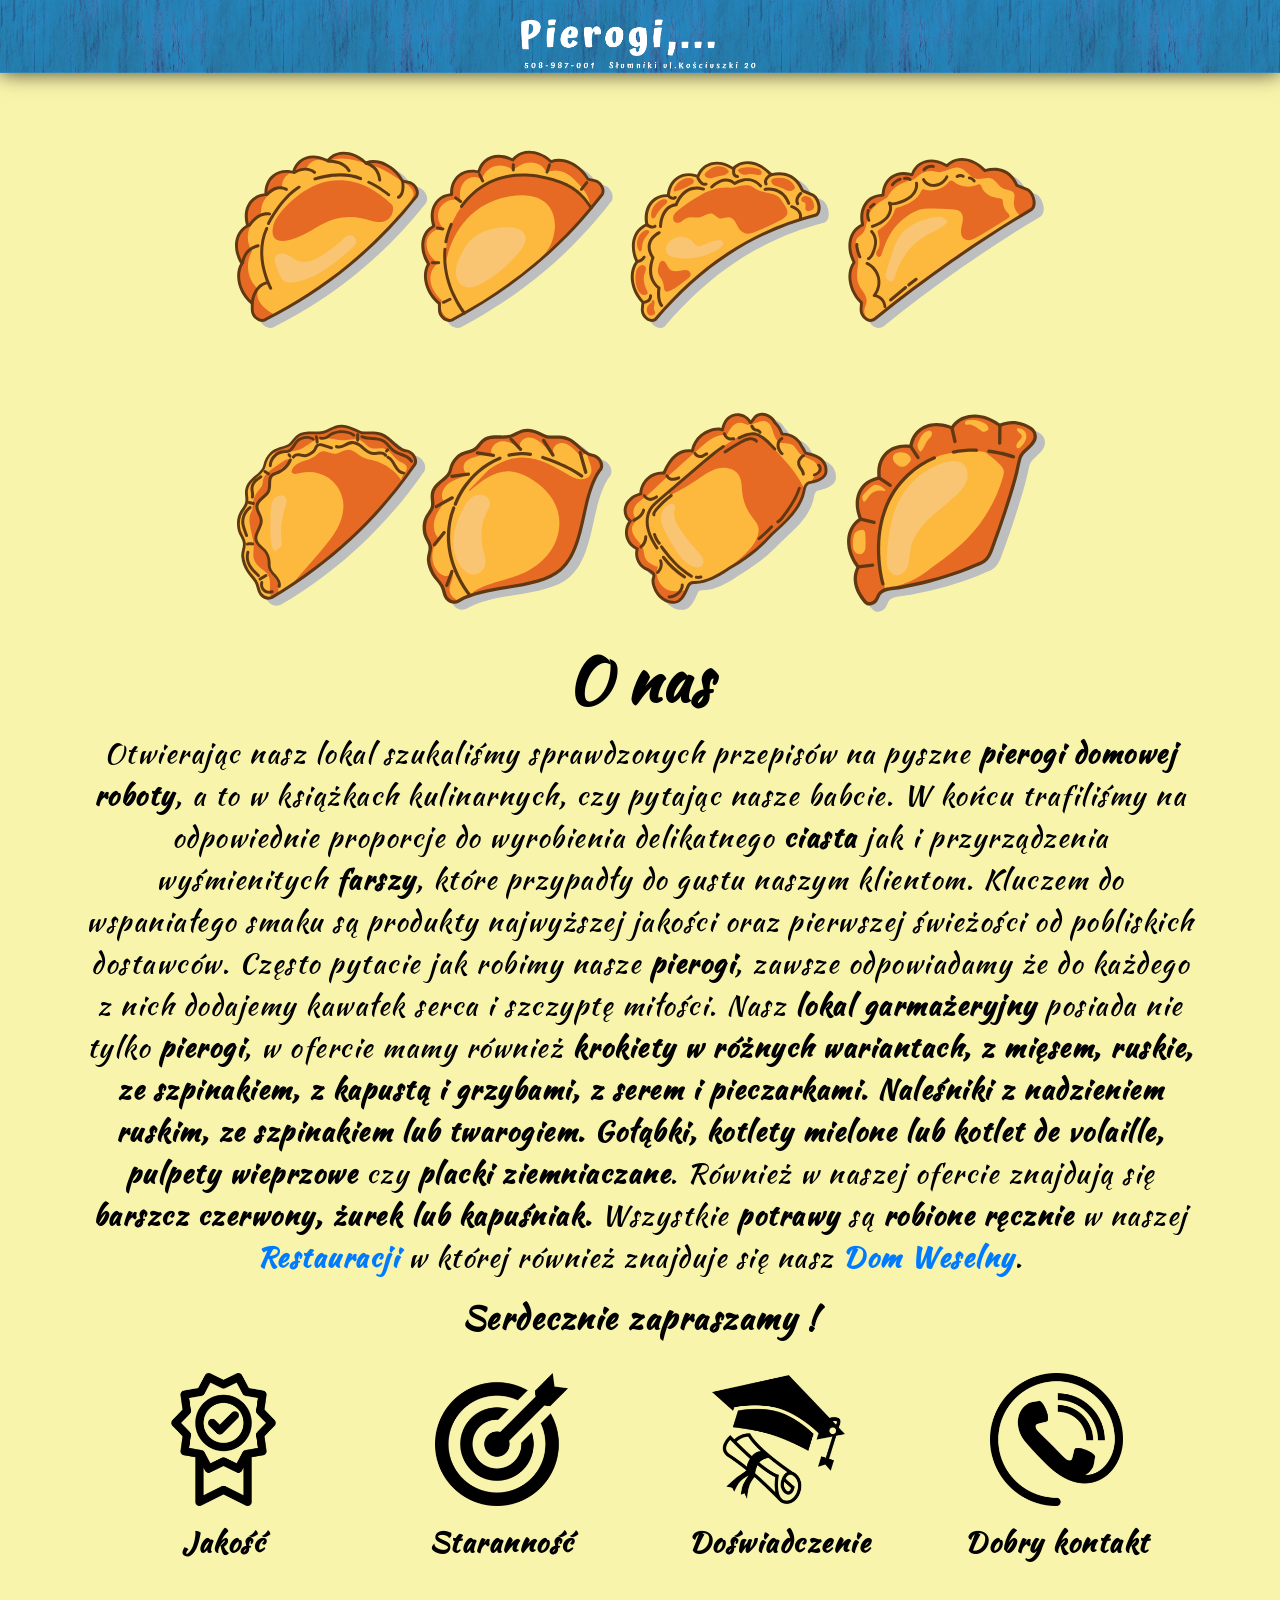
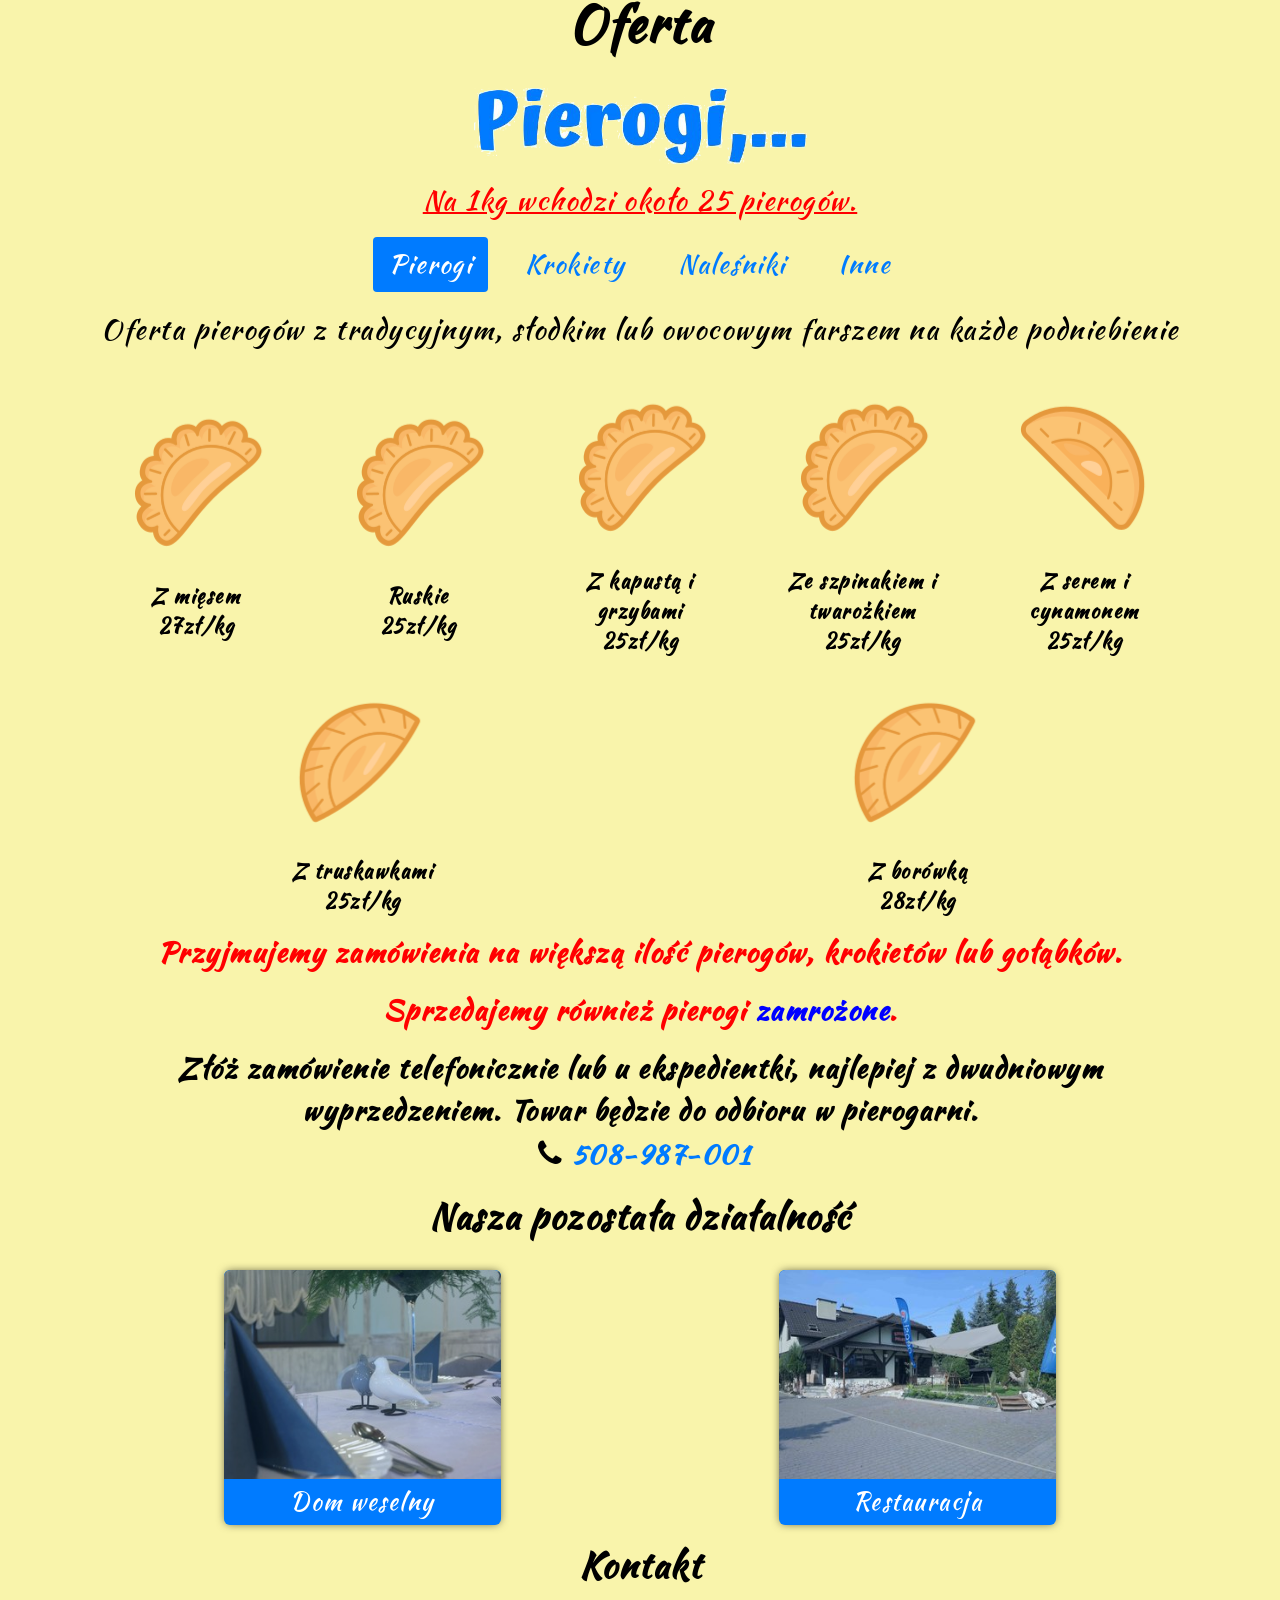
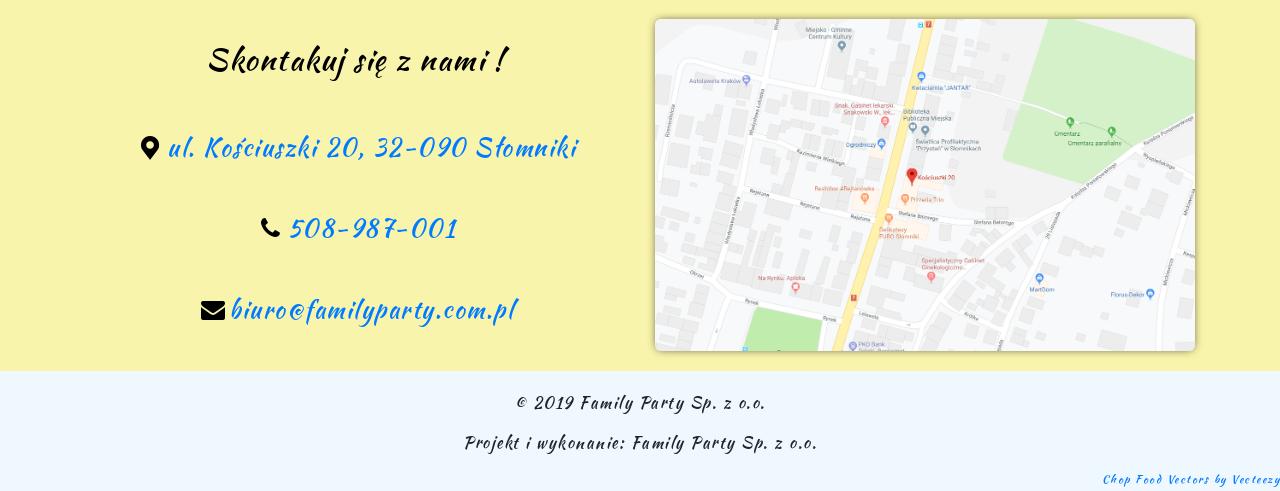
<file: index.html>
<!DOCTYPE html>
<html lang="pl">
  <head>
    <meta charset="utf-8">
    <meta name="viewport" content="width=device-width, initial-scale=1.0">
    <meta name="X-UA-Compatible" content="ie=edge">
    <meta charset="UTF-8">
    <meta name="description" content="Strona poświęcona lokali garmażerynemu w którym sprzedajemy nie tylko pierogi.">
    <meta name="keywords" content="Pierogi, Lokal garmażeryjny, Słomniki, Potrawy, Ręcznie, Robione, Ciasto, Farsz, Dom Weselny, Restauracja, Sklep, Gołąbki, Krokiety, Uszka">
    <meta name="author" content="Family Party Sp. z o.o.">
    <title>Pierogi,...</title>
    <link href="https://fonts.googleapis.com/css?family=Kaushan+Script&display=swap&subset=latin-ext" rel="stylesheet">
    <link rel="icon" type="image/png" sizes="32x32" href="img/favicon.png">
    <script src="https://code.jquery.com/jquery-3.3.1.slim.min.js" integrity="sha384-q8i/X+965DzO0rT7abK41JStQIAqVgRVzpbzo5smXKp4YfRvH+8abtTE1Pi6jizo" crossorigin="anonymous"></script>
    <link rel="stylesheet" href="/css/bootstrap.min.css">
    <link rel="stylesheet" href="/css/fontello.css">
    <link rel="stylesheet" href="/css/style.css">
  </head>
  <body>

<!-- LOGO -->

    <div class="container-logo">
      <div id="con-logo" class="contant-logo">
        <a href="#">
          <img src="/img/logo.svg" alt="Pierogi,...">
        </a>
      </div>
    </div>


    <div class="p-top_img">
      <img src="/img/top-img.svg" alt="Pierogi">
    </div>

<!-- CONTAINER -->

    <div class="container">

<!-- CONTENT -->

      <div class="content">

        <div class="p-about">
          <h1>O nas</h1>
          <p>Otwierając nasz lokal szukaliśmy sprawdzonych przepisów na pyszne <b>pierogi domowej roboty</b>, a to w książkach kulinarnych, czy pytając nasze babcie. W końcu trafiliśmy na odpowiednie proporcje do wyrobienia delikatnego <b>ciasta</b> jak i przyrządzenia wyśmienitych <b>farszy</b>, które przypadły do gustu naszym klientom. Kluczem do wspaniałego smaku są produkty najwyższej jakości oraz pierwszej świeżości od pobliskich dostawców. Często pytacie jak robimy nasze <b>pierogi</b>, zawsze odpowiadamy że do każdego z nich dodajemy kawałek serca i szczyptę miłości. Nasz <b>lokal garmażeryjny</b> posiada nie tylko <b>pierogi</b>, w ofercie mamy również <b>krokiety w różnych wariantach, z mięsem, ruskie, ze szpinakiem, z kapustą i grzybami, z serem i pieczarkami. Naleśniki z nadzieniem ruskim, ze szpinakiem lub twarogiem. Gołąbki, kotlety mielone lub kotlet de volaille, pulpety wieprzowe</b> czy <b>placki ziemniaczane</b>. Również w naszej ofercie znajdują się <b>barszcz czerwony, żurek lub kapuśniak.</b> Wszystkie <b>potrawy</b> są <b>robione ręcznie</b> w naszej <b><a target="_blank" href="http://www.familyparty.com.pl">Restauracji</a></b> w której również znajduje się nasz <b><a target="_blank" href="http://www.wesele-slomniki.pl">Dom Weselny</a></b>.</p>
          <p>Serdecznie zapraszamy !</p>
        </div>

        <div class="p-quality p-margin_box">
          <div class="p-quality_box">
            <img src="/img/quality.png" alt="Jakość">
            <div class="p-img_txt">Jakość</div>
          </div>
          <div class="p-quality_box">
            <img src="/img/target.png" alt="Cel">
            <div class="p-img_txt">Staranność</div>
          </div>
          <div class="p-quality_box">
            <img src="/img/doswiadczenie.png" alt="doswiadczenie">
            <div class="p-img_txt">Doświadczenie</div>
          </div>
          <div class="p-quality_box">
            <img src="/img/contact.png" alt="Kontakt">
            <div class="p-img_txt">Dobry kontakt</div>
          </div>
        </div>

        <div class="p-offer">

          <h2>Oferta</h2>
          <div class="p-offer_logo">
            <img src="/img/Pierogi.svg" alt="Pierogi,...">
          </div>
          <p class="p-offer_description p-txt_red">Na 1kg wchodzi około 25 pierogów.</p>
          <ul class="nav nav-pills mb-3" id="pills-tab" role="tablist">
            <li class="nav-item">
              <a class="nav-link active" id="pills-pierogi-tab" data-toggle="pill" href="#pills-pierogi" role="tab" aria-controls="pills-pierogi" aria-selected="true">Pierogi</a>
            </li>
            <li class="nav-item">
              <a class="nav-link" id="pills-krokiety-tab" data-toggle="pill" href="#pills-krokiety" role="tab" aria-controls="pills-krokiety" aria-selected="false">Krokiety</a>
            </li>
            <li class="nav-item">
              <a class="nav-link" id="pills-nalesniki-tab" data-toggle="pill" href="#pills-nalesniki" role="tab" aria-controls="pills-nalesniki" aria-selected="false">Naleśniki</a>
            </li>
            <!-- <li class="nav-item">
              <a class="nav-link" id="pills-zupy-tab" data-toggle="pill" href="#pills-zupy" role="tab" aria-controls="pills-zupy" aria-selected="false">Zupy</a>
            </li> -->
            <li class="nav-item">
              <a class="nav-link" id="pills-inne-tab" data-toggle="pill" href="#pills-inne" role="tab" aria-controls="pills-inne" aria-selected="false">Inne</a>
            </li>
          </ul>

          <div class="tab-content" id="pills-tabContent">

            <div class="tab-pane fade show active" id="pills-pierogi" role="tabpanel" aria-labelledby="pills-pierogi-tab">
              <p>Oferta pierogów z tradycyjnym, słodkim lub owocowym farszem na każde podniebienie</p>

              <div class="p-staff">
                <div class="p-staff_dumplings">
                  <div class="p-staff_dumplings_imgSalt"></div>
                  <div class="p-staff_dumplings_txt">Z mięsem</div>
                  <div class="p-staff_dumplings_price">27zł/kg</div>
                </div>
                <div class="p-staff_dumplings">
                  <div class="p-staff_dumplings_imgSalt"></div>
                  <div class="p-staff_dumplings_txt">Ruskie</div>
                  <div class="p-staff_dumplings_price">25zł/kg</div>
                </div>
                <div class="p-staff_dumplings">
                  <div class="p-staff_dumplings_imgSalt"></div>
                  <div class="p-staff_dumplings_txt">Z kapustą i grzybami</div>
                  <div class="p-staff_dumplings_price">25zł/kg</div>
                </div>
                <div class="p-staff_dumplings">
                  <div class="p-staff_dumplings_imgSalt"></div>
                  <div class="p-staff_dumplings_txt">Ze szpinakiem i twarożkiem</div>
                  <div class="p-staff_dumplings_price">25zł/kg</div>
                </div>
                <div class="p-staff_dumplings">
                  <div class="p-staff_dumplings_imgSweet"></div>
                  <div class="p-staff_dumplings_txt">Z serem i cynamonem</div>
                  <div class="p-staff_dumplings_price">25zł/kg</div>
                </div>
                <div class="p-staff_dumplings">
                  <div class="p-staff_dumplings_imgFruit"></div>
                  <div class="p-staff_dumplings_txt">Z truskawkami</div>
                  <div class="p-staff_dumplings_price">25zł/kg</div>
                </div>
                <div class="p-staff_dumplings">
                  <div class="p-staff_dumplings_imgFruit"></div>
                  <div class="p-staff_dumplings_txt">Z borówką</div>
                  <div class="p-staff_dumplings_price">28zł/kg</div>
                </div>
              </div>

            </div>

            <div class="tab-pane fade" id="pills-krokiety" role="tabpanel" aria-labelledby="pills-krokiety-tab">

              <p>Krokiety które każdemu przypadną do gustu</p>
              <div class="p-staff">
                <div class="p-staff_dumplings">
                  <div class="p-staff_dumplings_imgKrokiet"></div>
                  <div class="p-staff_dumplings_txt">Krokiet z mięsem</div>
                  <div class="p-staff_dumplings_price">3,50zł/szt</div>
                </div>
                <div class="p-staff_dumplings">
                  <div class="p-staff_dumplings_imgKrokiet"></div>
                  <div class="p-staff_dumplings_txt">Krokiet ruski</div>
                  <div class="p-staff_dumplings_price">3,20zł/szt</div>
                </div>
                <div class="p-staff_dumplings">
                  <div class="p-staff_dumplings_imgKrokiet"></div>
                  <div class="p-staff_dumplings_txt">Krokiet ze szpinakiem i twarożkiem</div>
                  <div class="p-staff_dumplings_price">3,20zł/szt</div>
                </div>
                <div class="p-staff_dumplings">
                  <div class="p-staff_dumplings_imgKrokiet"></div>
                  <div class="p-staff_dumplings_txt">Krokiet z kapustą i grzybami</div>
                  <div class="p-staff_dumplings_price">3,20zł/szt</div>
                </div>
                <!-- <div class="p-staff_dumplings">
                  <div class="p-staff_dumplings_imgKrokiet"></div>
                  <div class="p-staff_dumplings_txt">Krokiet z serem i pieczarkami</div>
                  <div class="p-staff_dumplings_price">3,50zł/szt</div>
                </div> -->
              </div>

            </div>

            <div class="tab-pane fade" id="pills-nalesniki" role="tabpanel" aria-labelledby="pills-nalesniki-tab">

              <p>Naleśniki w różnych smakach</p>
              <div class="p-staff">
                <div class="p-staff_dumplings">
                  <div class="p-staff_dumplings_imgFruit"></div>
                  <div class="p-staff_dumplings_txt">Naleśniki ruskie</div>
                  <div class="p-staff_dumplings_price">3zł/szt</div>
                </div>
                <div class="p-staff_dumplings">
                  <div class="p-staff_dumplings_imgFruit"></div>
                  <div class="p-staff_dumplings_txt">Naleśniki ze szpinakiem i twarożkiem</div>
                  <div class="p-staff_dumplings_price">3zł/szt</div>
                </div>
                <div class="p-staff_dumplings">
                  <div class="p-staff_dumplings_imgFruit"></div>
                  <div class="p-staff_dumplings_txt">Naleśniki z serem</div>
                  <div class="p-staff_dumplings_price">3zł/szt</div>
                </div>
              </div>

            </div>

            <!-- <div class="tab-pane fade" id="pills-zupy" role="tabpanel" aria-labelledby="pills-zupy-tab">

              <p>Pyszne, domowe zupy</p>
              <div class="p-staff">
                <div class="p-staff_dumplings">
                  <div class="p-staff_dumplings_imgSoup"></div>
                  <div class="p-staff_dumplings_txt">Barszcz czerwony</div>
                  <div class="p-staff_dumplings_price">zł/ml</div>
                </div>
                <div class="p-staff_dumplings">
                  <div class="p-staff_dumplings_imgSoup"></div>
                  <div class="p-staff_dumplings_txt">Żurek</div>
                  <div class="p-staff_dumplings_price">zł/ml</div>
                </div>
                <div class="p-staff_dumplings">
                  <div class="p-staff_dumplings_imgSoup"></div>
                  <div class="p-staff_dumplings_txt">Kapuśniak</div>
                  <div class="p-staff_dumplings_price">zł/ml</div>
                </div>
              </div>

            </div> -->

            <div class="tab-pane fade" id="pills-inne" role="tabpanel" aria-labelledby="pills-inne-tab">

              <p>Coś dla każdego</p>
              <div class="p-staff">
                <div class="p-staff_dumplings">
                  <div class="p-staff_dumplings_imgSmalldamp"></div>
                  <div class="p-staff_dumplings_txt">Uszka z mięsem</div>
                  <div class="p-staff_dumplings_price">32zł/kg</div>
                </div>
                <div class="p-staff_dumplings">
                  <div class="p-staff_dumplings_imgHat"></div>
                  <div class="p-staff_dumplings_txt">Gołąbki</div>
                  <div class="p-staff_dumplings_price">26zł/kg</div>
                </div>
                <div class="p-staff_dumplings">
                  <div class="p-staff_dumplings_imgHat"></div>
                  <div class="p-staff_dumplings_txt">Kotlet mielony</div>
                  <div class="p-staff_dumplings_price">5zł/szt</div>
                </div>
                <!-- <div class="p-staff_dumplings">
                  <div class="p-staff_dumplings_imgHat"></div>
                  <div class="p-staff_dumplings_txt">Kotlet de volaille</div>
                  <div class="p-staff_dumplings_price">7zł/szt</div>
                </div> -->
                <div class="p-staff_dumplings">
                  <div class="p-staff_dumplings_imgHat"></div>
                  <div class="p-staff_dumplings_txt">Placki ziemniaczane</div>
                  <div class="p-staff_dumplings_price">2zł/szt</div>
                </div>
                <!-- <div class="p-staff_dumplings">
                  <div class="p-staff_dumplings_imgHat"></div>
                  <div class="p-staff_dumplings_txt">Bigos</div>
                  <div class="p-staff_dumplings_price">-zł/kg</div>
                </div> -->
                <!-- <div class="p-staff_dumplings">
                  <div class="p-staff_dumplings_imgHat"></div>
                  <div class="p-staff_dumplings_txt">Zapiekanka</div>
                  <div class="p-staff_dumplings_price">8zł/szt</div>
                </div> -->
              </div>
            </div>
          </div>

        </div>

        <div class="p-info">
          <p class="p-txt_red">Przyjmujemy zamówienia na większą ilość pierogów, krokietów lub gołąbków.</p>
          <p class="p-txt_red">Sprzedajemy również pierogi <span style="color: blue;">zamrożone</span>.</p>
          <p class="p-txt_black">Złóż zamówienie telefonicznie lub u ekspedientki, najlepiej z dwudniowym wyprzedzeniem. Towar będzie do odbioru w pierogarni.<br /> <i class="demo-icon icon-phone"></i><a href="tel:+48508987001">508-987-001</a></p>
        </div>

        <div class="p-other_b p-margin_box">
          <h2>Nasza pozostała działalność</h2>
          <div class="p-business_links">
            <div class="p-business">
              <a href="http://www.wesele-slomniki.pl" target="_blank">
                <img src="/img/birds.jpg" alt="Gościniec">
                <div class="p-img_txt">Dom weselny</div>
              </a>
            </div>
            <div class="p-business">
              <a href="http://www.familyparty.com.pl" target="_blank">
                <img src="/img/front.jpg" alt="Restauracja">
                <div class="p-img_txt">Restauracja</div>
              </a>
            </div>
          </div>
        </div>

        <div class="p-contact p-margin_box">
          <h2>Kontakt</h2>

          <div class="row">
            <div class="col-xs-12 col-md-6">
              <div class="p-contact_links">
                <h4>Skontakuj się z nami !</h4>
                <span><i class="demo-icon icon-location"></i><a target="_blank" href="https://www.google.pl/maps/place/Pierogi,.../@50.2420009,20.0805053,17z/data=!4m13!1m7!3m6!1s0x471652ea4d98b823:0xa9b4a518c1c72a91!2sKo%C5%9Bciuszki+20,+32-090+S%C5%82omniki!3b1!8m2!3d50.2420009!4d20.082694!3m4!1s0x471653b58252ef29:0xeaed2d0a1df8ef45!8m2!3d50.2420009!4d20.082694?hl=pl&authuser=0">ul. Kościuszki 20, 32-090 Słomniki</a></span>
                <span><i class="demo-icon icon-phone"></i><a href="tel:+48508987001">508-987-001</a></span>
                <span><i class="demo-icon icon-mail-alt"></i><a target="_blank" href="mailto:biuro@familyparty.com.pl">biuro@familyparty.com.pl</a></span>
              </div>
            </div>
            <div class="col-xs-12 col-md-6">
              <div class="p-contact_map">
                <a target="_blank" href="https://www.google.pl/maps/place/Pierogi,.../@50.2420009,20.0805053,17z/data=!4m13!1m7!3m6!1s0x471652ea4d98b823:0xa9b4a518c1c72a91!2sKo%C5%9Bciuszki+20,+32-090+S%C5%82omniki!3b1!8m2!3d50.2420009!4d20.082694!3m4!1s0x471653b58252ef29:0xeaed2d0a1df8ef45!8m2!3d50.2420009!4d20.082694?hl=pl&authuser=0">
                  <img src="/img/map.png" alt="mapa">
                </a>
              </div>
            </div>
          </div>
        </div>

      </div>

    </div>

    <footer>
      <p>&copy; 2019 Family Party Sp. z o.o.</p>
      <p>Projekt i wykonanie: Family Party Sp. z o.o.</p>
      <a href="https://www.vecteezy.com/free-vector/chop-food">Chop Food Vectors by Vecteezy</a>
    </footer>

    <script src="https://stackpath.bootstrapcdn.com/bootstrap/4.3.1/js/bootstrap.min.js" integrity="sha384-JjSmVgyd0p3pXB1rRibZUAYoIIy6OrQ6VrjIEaFf/nJGzIxFDsf4x0xIM+B07jRM" crossorigin="anonymous"></script>
    <script src="/js/scripts.js"></script>
  </body>
</html>
</file>
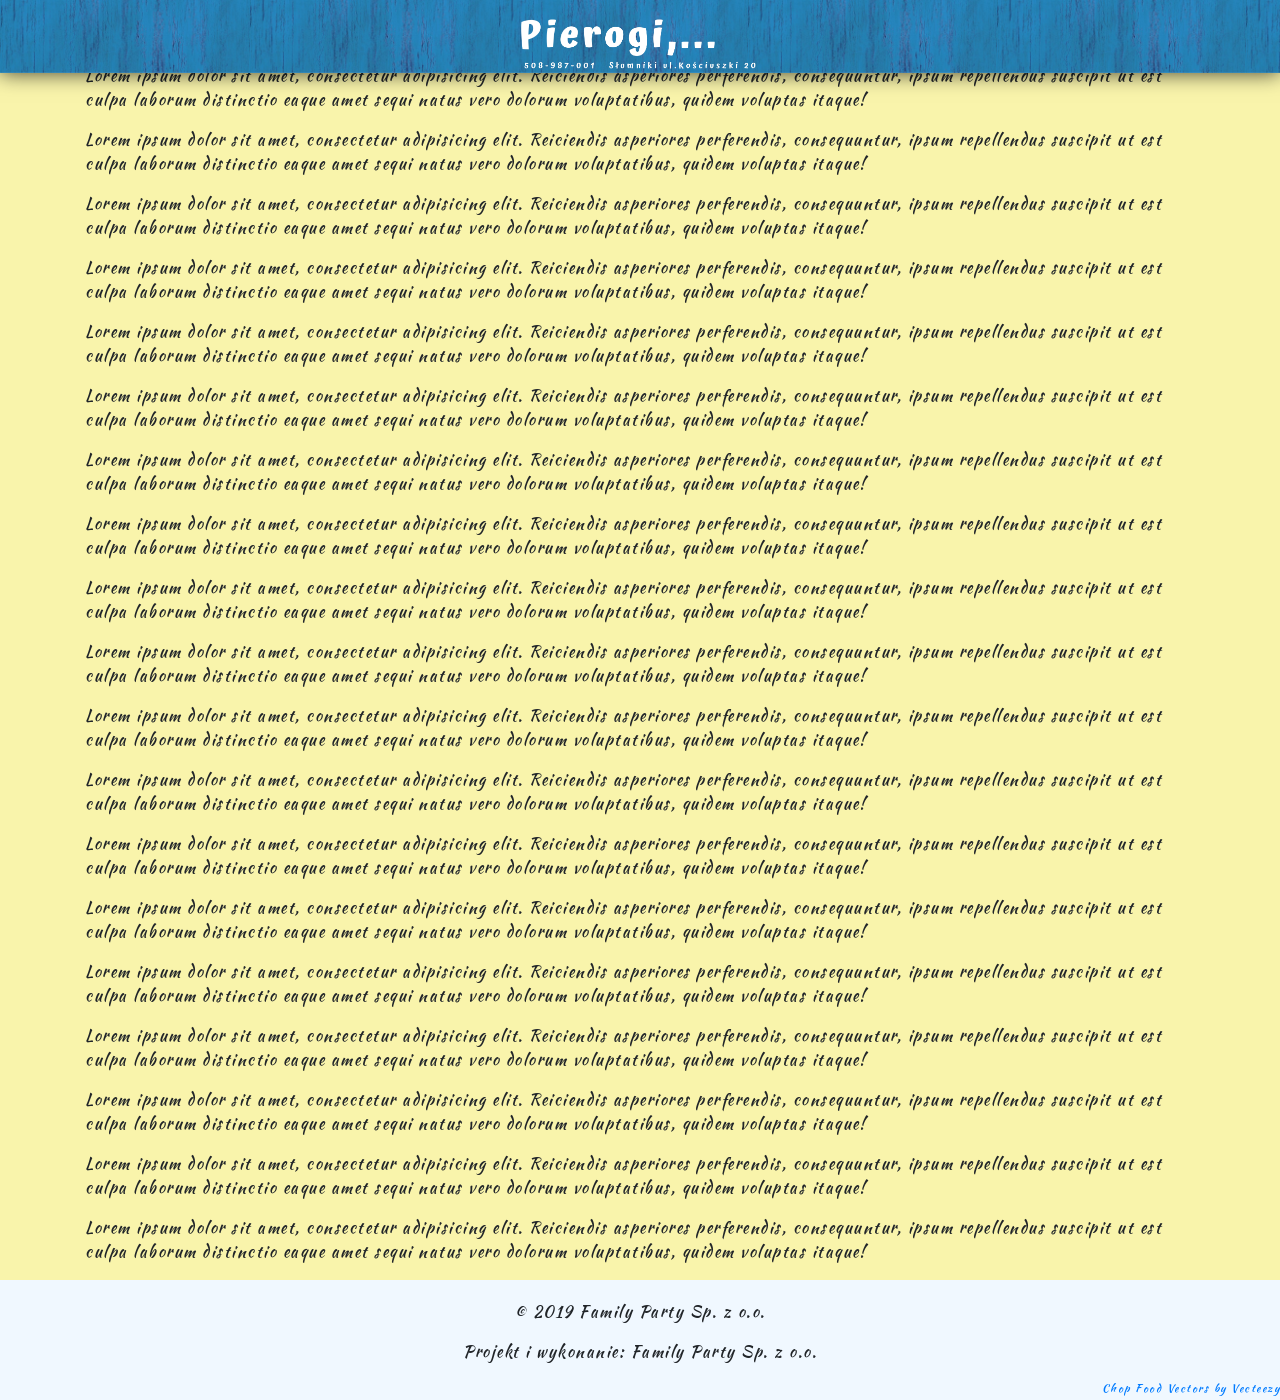
<file: Podstrony/Podstrona restauracja/index.html>
<!DOCTYPE html>
<html lang="pl">
  <head>
    <meta charset="utf-8">
    <meta name="viewport" content="width=device-width, initial-scale=1.0">
    <meta name="X-UA-Compatible" content="ie=edge">
    <meta charset="UTF-8">
    <meta name="description" content="Strona poświęcona lokali garmażerynemu w którym sprzedajemy nie tylko pierogi.">
    <!-- <meta name="keywords" content="Pierogi, Lokal garmażeryjny, Słomniki, Potrawy, Ręcznie, Robione, Ciasto, Farsz, Dom Weselny, Restauracja, Sklep, Gołąbki, Krokiety, Uszka"> -->
    <meta name="author" content="Family Party Sp. z o.o.">
    <title>Pierogi,... / restauracja</title>
    <link href="https://fonts.googleapis.com/css?family=Kaushan+Script&display=swap&subset=latin-ext" rel="stylesheet">
    <link rel="icon" type="image/png" sizes="32x32" href="img/favicon.png">
    <script src="https://code.jquery.com/jquery-3.3.1.slim.min.js" integrity="sha384-q8i/X+965DzO0rT7abK41JStQIAqVgRVzpbzo5smXKp4YfRvH+8abtTE1Pi6jizo" crossorigin="anonymous"></script>
    <link rel="stylesheet" href="/css/bootstrap.min.css">
    <!-- <link rel="stylesheet" href="/css/fontello.css"> -->
    <link rel="stylesheet" href="/css/style.css">
  </head>
  <body>

    <div class="container-logo">
      <div id="con-logo" class="contant-logo">
        <a href="#">
          <img src="/img/logo.svg" alt="Pierogi,...">
        </a>
      </div>
    </div>

    <div class="container">

      <div class="content">

        <p>Lorem ipsum dolor sit amet, consectetur adipisicing elit. Reiciendis asperiores perferendis, consequuntur, ipsum repellendus suscipit ut est culpa laborum distinctio eaque amet sequi natus vero dolorum voluptatibus, quidem voluptas itaque!</p>
        <p>Lorem ipsum dolor sit amet, consectetur adipisicing elit. Reiciendis asperiores perferendis, consequuntur, ipsum repellendus suscipit ut est culpa laborum distinctio eaque amet sequi natus vero dolorum voluptatibus, quidem voluptas itaque!</p>
        <p>Lorem ipsum dolor sit amet, consectetur adipisicing elit. Reiciendis asperiores perferendis, consequuntur, ipsum repellendus suscipit ut est culpa laborum distinctio eaque amet sequi natus vero dolorum voluptatibus, quidem voluptas itaque!</p>
        <p>Lorem ipsum dolor sit amet, consectetur adipisicing elit. Reiciendis asperiores perferendis, consequuntur, ipsum repellendus suscipit ut est culpa laborum distinctio eaque amet sequi natus vero dolorum voluptatibus, quidem voluptas itaque!</p>
        <p>Lorem ipsum dolor sit amet, consectetur adipisicing elit. Reiciendis asperiores perferendis, consequuntur, ipsum repellendus suscipit ut est culpa laborum distinctio eaque amet sequi natus vero dolorum voluptatibus, quidem voluptas itaque!</p>
        <p>Lorem ipsum dolor sit amet, consectetur adipisicing elit. Reiciendis asperiores perferendis, consequuntur, ipsum repellendus suscipit ut est culpa laborum distinctio eaque amet sequi natus vero dolorum voluptatibus, quidem voluptas itaque!</p>
        <p>Lorem ipsum dolor sit amet, consectetur adipisicing elit. Reiciendis asperiores perferendis, consequuntur, ipsum repellendus suscipit ut est culpa laborum distinctio eaque amet sequi natus vero dolorum voluptatibus, quidem voluptas itaque!</p>
        <p>Lorem ipsum dolor sit amet, consectetur adipisicing elit. Reiciendis asperiores perferendis, consequuntur, ipsum repellendus suscipit ut est culpa laborum distinctio eaque amet sequi natus vero dolorum voluptatibus, quidem voluptas itaque!</p>
        <p>Lorem ipsum dolor sit amet, consectetur adipisicing elit. Reiciendis asperiores perferendis, consequuntur, ipsum repellendus suscipit ut est culpa laborum distinctio eaque amet sequi natus vero dolorum voluptatibus, quidem voluptas itaque!</p>
        <p>Lorem ipsum dolor sit amet, consectetur adipisicing elit. Reiciendis asperiores perferendis, consequuntur, ipsum repellendus suscipit ut est culpa laborum distinctio eaque amet sequi natus vero dolorum voluptatibus, quidem voluptas itaque!</p>
        <p>Lorem ipsum dolor sit amet, consectetur adipisicing elit. Reiciendis asperiores perferendis, consequuntur, ipsum repellendus suscipit ut est culpa laborum distinctio eaque amet sequi natus vero dolorum voluptatibus, quidem voluptas itaque!</p>
        <p>Lorem ipsum dolor sit amet, consectetur adipisicing elit. Reiciendis asperiores perferendis, consequuntur, ipsum repellendus suscipit ut est culpa laborum distinctio eaque amet sequi natus vero dolorum voluptatibus, quidem voluptas itaque!</p>
        <p>Lorem ipsum dolor sit amet, consectetur adipisicing elit. Reiciendis asperiores perferendis, consequuntur, ipsum repellendus suscipit ut est culpa laborum distinctio eaque amet sequi natus vero dolorum voluptatibus, quidem voluptas itaque!</p>
        <p>Lorem ipsum dolor sit amet, consectetur adipisicing elit. Reiciendis asperiores perferendis, consequuntur, ipsum repellendus suscipit ut est culpa laborum distinctio eaque amet sequi natus vero dolorum voluptatibus, quidem voluptas itaque!</p>
        <p>Lorem ipsum dolor sit amet, consectetur adipisicing elit. Reiciendis asperiores perferendis, consequuntur, ipsum repellendus suscipit ut est culpa laborum distinctio eaque amet sequi natus vero dolorum voluptatibus, quidem voluptas itaque!</p>
        <p>Lorem ipsum dolor sit amet, consectetur adipisicing elit. Reiciendis asperiores perferendis, consequuntur, ipsum repellendus suscipit ut est culpa laborum distinctio eaque amet sequi natus vero dolorum voluptatibus, quidem voluptas itaque!</p>
        <p>Lorem ipsum dolor sit amet, consectetur adipisicing elit. Reiciendis asperiores perferendis, consequuntur, ipsum repellendus suscipit ut est culpa laborum distinctio eaque amet sequi natus vero dolorum voluptatibus, quidem voluptas itaque!</p>
        <p>Lorem ipsum dolor sit amet, consectetur adipisicing elit. Reiciendis asperiores perferendis, consequuntur, ipsum repellendus suscipit ut est culpa laborum distinctio eaque amet sequi natus vero dolorum voluptatibus, quidem voluptas itaque!</p>
        <p>Lorem ipsum dolor sit amet, consectetur adipisicing elit. Reiciendis asperiores perferendis, consequuntur, ipsum repellendus suscipit ut est culpa laborum distinctio eaque amet sequi natus vero dolorum voluptatibus, quidem voluptas itaque!</p>
        <p>Lorem ipsum dolor sit amet, consectetur adipisicing elit. Reiciendis asperiores perferendis, consequuntur, ipsum repellendus suscipit ut est culpa laborum distinctio eaque amet sequi natus vero dolorum voluptatibus, quidem voluptas itaque!</p>


      </div>

    </div>

    <footer>
      <p>&copy; 2019 Family Party Sp. z o.o.</p>
      <p>Projekt i wykonanie: Family Party Sp. z o.o.</p>
      <a href="https://www.vecteezy.com/free-vector/chop-food">Chop Food Vectors by Vecteezy</a>
    </footer>

  <script src="/js/scripts.js"></script>
  </body>
</html>
</file>
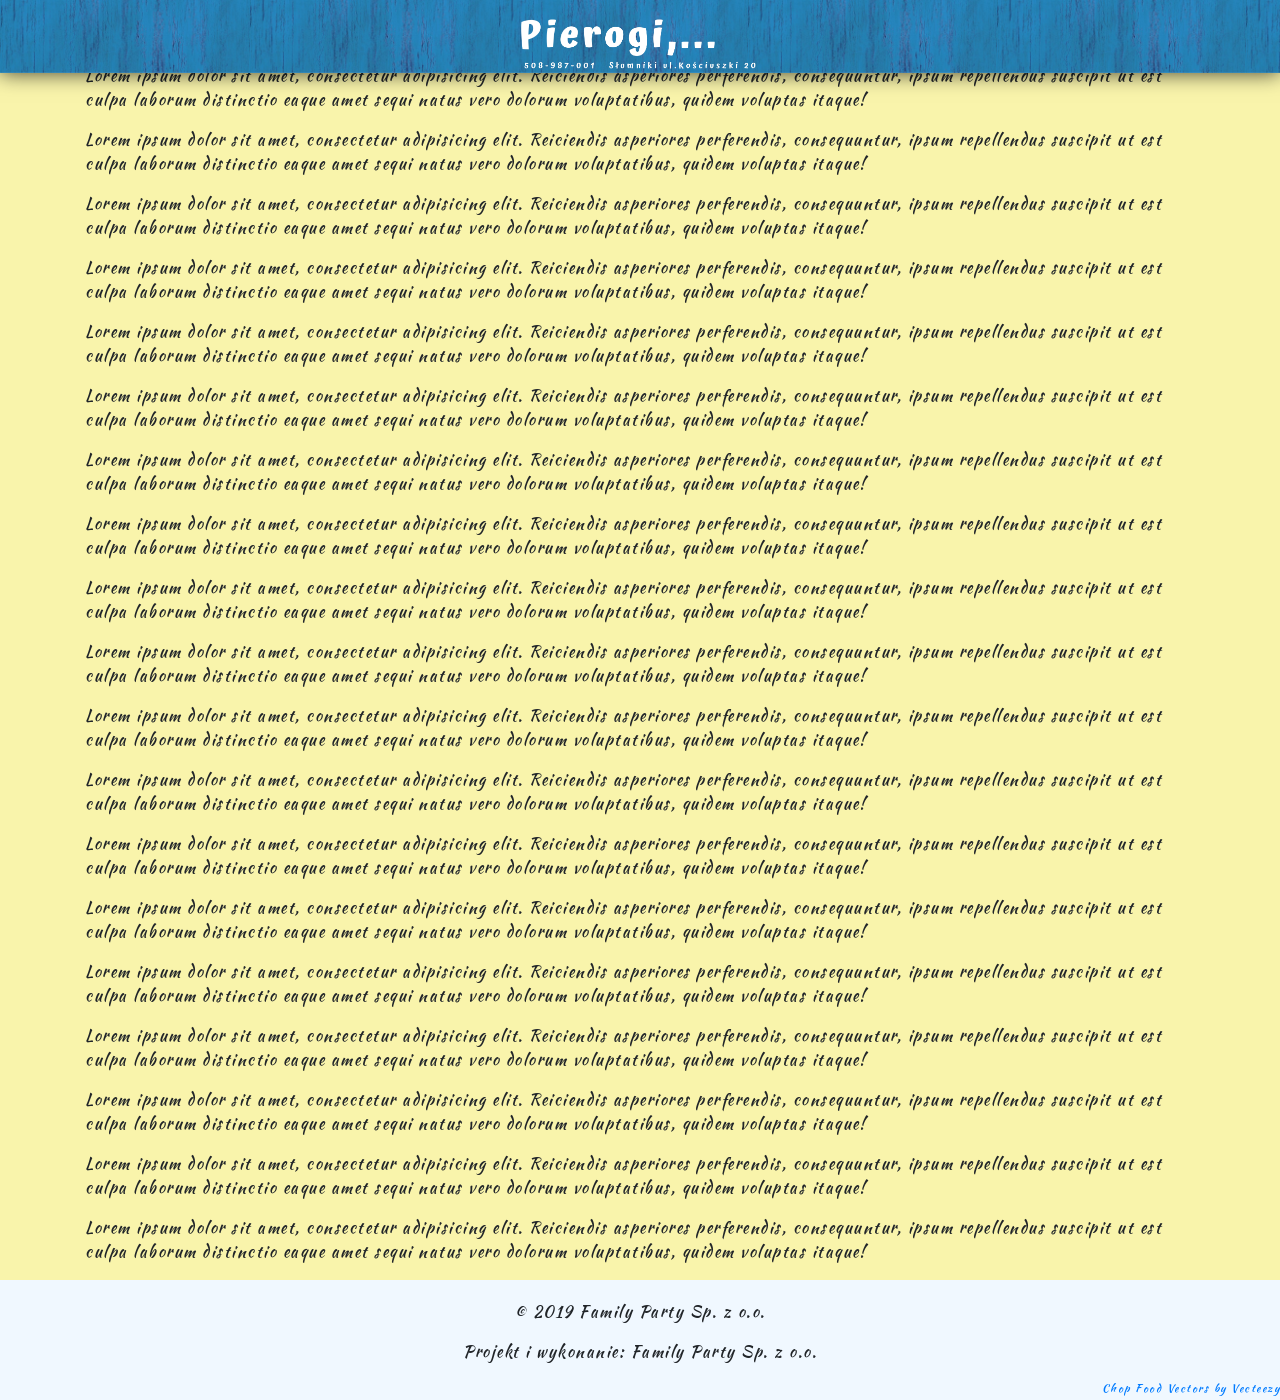
<file: Podstrony/Podstrona wesele/index.html>
<!DOCTYPE html>
<html lang="pl">
  <head>
    <meta charset="utf-8">
    <meta name="viewport" content="width=device-width, initial-scale=1.0">
    <meta name="X-UA-Compatible" content="ie=edge">
    <meta charset="UTF-8">
    <meta name="description" content="Strona poświęcona lokali garmażerynemu w którym sprzedajemy nie tylko pierogi.">
    <!-- <meta name="keywords" content="Pierogi, Lokal garmażeryjny, Słomniki, Potrawy, Ręcznie, Robione, Ciasto, Farsz, Dom Weselny, Restauracja, Sklep, Gołąbki, Krokiety, Uszka"> -->
    <meta name="author" content="Family Party Sp. z o.o.">
    <title>Pierogi,... / wesele</title>
    <link href="https://fonts.googleapis.com/css?family=Kaushan+Script&display=swap&subset=latin-ext" rel="stylesheet">
    <link rel="icon" type="image/png" sizes="32x32" href="img/favicon.png">
    <script src="https://code.jquery.com/jquery-3.3.1.slim.min.js" integrity="sha384-q8i/X+965DzO0rT7abK41JStQIAqVgRVzpbzo5smXKp4YfRvH+8abtTE1Pi6jizo" crossorigin="anonymous"></script>
    <link rel="stylesheet" href="/css/bootstrap.min.css">
    <!-- <link rel="stylesheet" href="/css/fontello.css"> -->
    <link rel="stylesheet" href="/css/style.css">
  </head>
  <body>

    <div class="container-logo">
      <div id="con-logo" class="contant-logo">
        <a href="#">
          <img src="/img/logo.svg" alt="Pierogi,...">
        </a>
      </div>
    </div>

    <div class="container">

      <div class="content">

        <p>Lorem ipsum dolor sit amet, consectetur adipisicing elit. Reiciendis asperiores perferendis, consequuntur, ipsum repellendus suscipit ut est culpa laborum distinctio eaque amet sequi natus vero dolorum voluptatibus, quidem voluptas itaque!</p>
        <p>Lorem ipsum dolor sit amet, consectetur adipisicing elit. Reiciendis asperiores perferendis, consequuntur, ipsum repellendus suscipit ut est culpa laborum distinctio eaque amet sequi natus vero dolorum voluptatibus, quidem voluptas itaque!</p>
        <p>Lorem ipsum dolor sit amet, consectetur adipisicing elit. Reiciendis asperiores perferendis, consequuntur, ipsum repellendus suscipit ut est culpa laborum distinctio eaque amet sequi natus vero dolorum voluptatibus, quidem voluptas itaque!</p>
        <p>Lorem ipsum dolor sit amet, consectetur adipisicing elit. Reiciendis asperiores perferendis, consequuntur, ipsum repellendus suscipit ut est culpa laborum distinctio eaque amet sequi natus vero dolorum voluptatibus, quidem voluptas itaque!</p>
        <p>Lorem ipsum dolor sit amet, consectetur adipisicing elit. Reiciendis asperiores perferendis, consequuntur, ipsum repellendus suscipit ut est culpa laborum distinctio eaque amet sequi natus vero dolorum voluptatibus, quidem voluptas itaque!</p>
        <p>Lorem ipsum dolor sit amet, consectetur adipisicing elit. Reiciendis asperiores perferendis, consequuntur, ipsum repellendus suscipit ut est culpa laborum distinctio eaque amet sequi natus vero dolorum voluptatibus, quidem voluptas itaque!</p>
        <p>Lorem ipsum dolor sit amet, consectetur adipisicing elit. Reiciendis asperiores perferendis, consequuntur, ipsum repellendus suscipit ut est culpa laborum distinctio eaque amet sequi natus vero dolorum voluptatibus, quidem voluptas itaque!</p>
        <p>Lorem ipsum dolor sit amet, consectetur adipisicing elit. Reiciendis asperiores perferendis, consequuntur, ipsum repellendus suscipit ut est culpa laborum distinctio eaque amet sequi natus vero dolorum voluptatibus, quidem voluptas itaque!</p>
        <p>Lorem ipsum dolor sit amet, consectetur adipisicing elit. Reiciendis asperiores perferendis, consequuntur, ipsum repellendus suscipit ut est culpa laborum distinctio eaque amet sequi natus vero dolorum voluptatibus, quidem voluptas itaque!</p>
        <p>Lorem ipsum dolor sit amet, consectetur adipisicing elit. Reiciendis asperiores perferendis, consequuntur, ipsum repellendus suscipit ut est culpa laborum distinctio eaque amet sequi natus vero dolorum voluptatibus, quidem voluptas itaque!</p>
        <p>Lorem ipsum dolor sit amet, consectetur adipisicing elit. Reiciendis asperiores perferendis, consequuntur, ipsum repellendus suscipit ut est culpa laborum distinctio eaque amet sequi natus vero dolorum voluptatibus, quidem voluptas itaque!</p>
        <p>Lorem ipsum dolor sit amet, consectetur adipisicing elit. Reiciendis asperiores perferendis, consequuntur, ipsum repellendus suscipit ut est culpa laborum distinctio eaque amet sequi natus vero dolorum voluptatibus, quidem voluptas itaque!</p>
        <p>Lorem ipsum dolor sit amet, consectetur adipisicing elit. Reiciendis asperiores perferendis, consequuntur, ipsum repellendus suscipit ut est culpa laborum distinctio eaque amet sequi natus vero dolorum voluptatibus, quidem voluptas itaque!</p>
        <p>Lorem ipsum dolor sit amet, consectetur adipisicing elit. Reiciendis asperiores perferendis, consequuntur, ipsum repellendus suscipit ut est culpa laborum distinctio eaque amet sequi natus vero dolorum voluptatibus, quidem voluptas itaque!</p>
        <p>Lorem ipsum dolor sit amet, consectetur adipisicing elit. Reiciendis asperiores perferendis, consequuntur, ipsum repellendus suscipit ut est culpa laborum distinctio eaque amet sequi natus vero dolorum voluptatibus, quidem voluptas itaque!</p>
        <p>Lorem ipsum dolor sit amet, consectetur adipisicing elit. Reiciendis asperiores perferendis, consequuntur, ipsum repellendus suscipit ut est culpa laborum distinctio eaque amet sequi natus vero dolorum voluptatibus, quidem voluptas itaque!</p>
        <p>Lorem ipsum dolor sit amet, consectetur adipisicing elit. Reiciendis asperiores perferendis, consequuntur, ipsum repellendus suscipit ut est culpa laborum distinctio eaque amet sequi natus vero dolorum voluptatibus, quidem voluptas itaque!</p>
        <p>Lorem ipsum dolor sit amet, consectetur adipisicing elit. Reiciendis asperiores perferendis, consequuntur, ipsum repellendus suscipit ut est culpa laborum distinctio eaque amet sequi natus vero dolorum voluptatibus, quidem voluptas itaque!</p>
        <p>Lorem ipsum dolor sit amet, consectetur adipisicing elit. Reiciendis asperiores perferendis, consequuntur, ipsum repellendus suscipit ut est culpa laborum distinctio eaque amet sequi natus vero dolorum voluptatibus, quidem voluptas itaque!</p>
        <p>Lorem ipsum dolor sit amet, consectetur adipisicing elit. Reiciendis asperiores perferendis, consequuntur, ipsum repellendus suscipit ut est culpa laborum distinctio eaque amet sequi natus vero dolorum voluptatibus, quidem voluptas itaque!</p>

      </div>

    </div>

    <footer>
      <p>&copy; 2019 Family Party Sp. z o.o.</p>
      <p>Projekt i wykonanie: Family Party Sp. z o.o.</p>
      <a href="https://www.vecteezy.com/free-vector/chop-food">Chop Food Vectors by Vecteezy</a>
    </footer>

  <script src="/js/scripts.js"></script>
  </body>
</html>
</file>
<file: css/fontello.css>
@font-face {
  font-family: 'fontello';
  src: url('../font/fontello.eot?80088587');
  src: url('../font/fontello.eot?80088587#iefix') format('embedded-opentype'),
       url('../font/fontello.woff2?80088587') format('woff2'),
       url('../font/fontello.woff?80088587') format('woff'),
       url('../font/fontello.ttf?80088587') format('truetype'),
       url('../font/fontello.svg?80088587#fontello') format('svg');
  font-weight: normal;
  font-style: normal;
}
/* Chrome hack: SVG is rendered more smooth in Windozze. 100% magic, uncomment if you need it. */
/* Note, that will break hinting! In other OS-es font will be not as sharp as it could be */
/*
@media screen and (-webkit-min-device-pixel-ratio:0) {
  @font-face {
    font-family: 'fontello';
    src: url('../font/fontello.svg?80088587#fontello') format('svg');
  }
}
*/
 
 [class^="icon-"]:before, [class*=" icon-"]:before {
  font-family: "fontello";
  font-style: normal;
  font-weight: normal;
  speak: none;
 
  display: inline-block;
  text-decoration: inherit;
  width: 1em;
  margin-right: .2em;
  text-align: center;
  /* opacity: .8; */
 
  /* For safety - reset parent styles, that can break glyph codes*/
  font-variant: normal;
  text-transform: none;
 
  /* fix buttons height, for twitter bootstrap */
  line-height: 1em;
 
  /* Animation center compensation - margins should be symmetric */
  /* remove if not needed */
  margin-left: .2em;
 
  /* you can be more comfortable with increased icons size */
  /* font-size: 120%; */
 
  /* Font smoothing. That was taken from TWBS */
  -webkit-font-smoothing: antialiased;
  -moz-osx-font-smoothing: grayscale;
 
  /* Uncomment for 3D effect */
  /* text-shadow: 1px 1px 1px rgba(127, 127, 127, 0.3); */
}
 
.icon-phone:before { content: '\e800'; } /* '' */
.icon-location:before { content: '\e801'; } /* '' */
.icon-mail-alt:before { content: '\f0e0'; } /* '' */
</file>
<file: css/style.css>
body {
  overflow-x: hidden;
  font-family: 'Kaushan Script', cursive;
  letter-spacing: 1.5px;
  background-color: #f9f4ab; }

h2 {
  margin-bottom: 1rem; }
  @media (min-width: 768px) {
    h2 {
      margin-bottom: 2rem; } }

.p-txt_red {
  color: red; }

.p-txt_black {
  color: #000; }

.p-margin_box {
  margin: 20px 0; }

.p-margin-b0 {
  margin-bottom: 0; }

.container-logo {
  position: fixed;
  z-index: 999;
  background-image: url(../img/top-bg.jpg);
  background-size: contain;
  width: 100%;
  -webkit-box-shadow: 0px 0px 20px 0px rgba(0, 0, 0, 0.75);
  -moz-box-shadow: 0px 0px 20px 0px rgba(0, 0, 0, 0.75);
  box-shadow: 0px 0px 20px 0px rgba(0, 0, 0, 0.75); }
  .container-logo .contant-logo {
    display: block;
    width: 100%;
    margin: auto; }
    @media (min-width: 768px) {
      .container-logo .contant-logo {
        width: 20%;
        margin: auto; } }
    .container-logo .contant-logo img {
      max-width: 100%;
      height: auto;
      -webkit-transition: 0.3s ease-in-out;
      -moz-transition: 0.3s ease-in-out;
      -ms-transition: 0.3s ease-in-out;
      -o-transition: 0.3s ease-in-out;
      transition: 0.3s ease-in-out; }
  .container-logo .logo-min img {
    max-width: 60%;
    -webkit-transition: 0.3s ease-in-out;
    -moz-transition: 0.3s ease-in-out;
    -ms-transition: 0.3s ease-in-out;
    -o-transition: 0.3s ease-in-out;
    transition: 0.3s ease-in-out; }

.p-top_img {
  background-color: #f9f4ab;
  height: 55vh; }
  @media (min-width: 768px) {
    .p-top_img {
      height: 70vh; } }
  .p-top_img img {
    width: 100%;
    height: 90%;
    margin: 50px 0 0 0; }

.p-about {
  color: #000; }
  .p-about h1 {
    font-size: 60px;
    font-weight: 700;
    text-align: center;
    margin: 15px 0; }
  .p-about p {
    text-align: justify;
    font-size: 20px; }
    @media (min-width: 768px) {
      .p-about p {
        font-size: 28px;
        text-align: center; } }
  .p-about p:nth-child(3) {
    font-size: 24px;
    font-weight: bold;
    text-align: center; }
    @media (min-width: 768px) {
      .p-about p:nth-child(3) {
        font-size: 32px; } }

.p-quality {
  display: flex;
  justify-content: space-around;
  flex-wrap: wrap;
  align-items: center;
  text-align: center; }
  .p-quality img {
    display: block;
    width: 60%;
    margin: auto;
    height: auto;
    border-top-left-radius: 6px;
    border-top-right-radius: 6px; }
  .p-quality .p-quality_box {
    position: relative;
    width: 48%;
    margin: 1%;
    border-radius: 6px; }
    @media (min-width: 768px) {
      .p-quality .p-quality_box {
        width: 20%; } }
    .p-quality .p-quality_box .p-img_txt {
      font-size: 20px;
      font-weight: bold;
      margin: 10px 0;
      cursor: default;
      color: #000; }
      @media (min-width: 768px) {
        .p-quality .p-quality_box .p-img_txt {
          font-size: 28px;
          margin: 15px 0 0 0; } }

.tab-pane p {
  text-align: center;
  font-size: 20px;
  color: #000; }
  @media (min-width: 768px) {
    .tab-pane p {
      font-size: 28px; } }

.p-offer {
  text-align: center;
  color: #000; }
  .p-offer h2 {
    font-size: 50px;
    font-weight: 700; }
  .p-offer .p-offer_description {
    font-size: 20px;
    text-decoration: underline; }
    @media (min-width: 768px) {
      .p-offer .p-offer_description {
        font-size: 28px; } }
  .p-offer .p-offer_logo {
    width: 70%;
    margin: 0 auto 15px auto;
    display: block; }
    .p-offer .p-offer_logo img {
      max-width: 100%;
      height: auto; }
    @media (min-width: 768px) {
      .p-offer .p-offer_logo {
        width: 30%; } }
  .p-offer h3 {
    font-size: 60px;
    font-weight: 700;
    color: #007bff;
    text-shadow: 3px 3px #000; }
  .p-offer ul {
    width: 100%;
    margin: auto; }
    @media (min-width: 768px) {
      .p-offer ul {
        width: 50%; } }
  .p-offer .nav-item {
    margin: auto; }
  .p-offer .p-staff {
    display: flex;
    flex-direction: row;
    flex-wrap: wrap;
    justify-content: space-around;
    align-items: center;
    align-content: space-around; }
    .p-offer .p-staff .p-staff_dumplings {
      width: 48%; }
      @media (min-width: 768px) {
        .p-offer .p-staff .p-staff_dumplings {
          width: 24%; } }
      @media (min-width: 992px) {
        .p-offer .p-staff .p-staff_dumplings {
          width: 18%; } }
      .p-offer .p-staff .p-staff_dumplings .p-staff_dumplings_imgSalt {
        display: block;
        background-image: url("../img/dumplings-small.png");
        background-position: 24% 24%;
        background-repeat: no-repeat;
        height: 200px;
        transition: .5s; }
        .p-offer .p-staff .p-staff_dumplings .p-staff_dumplings_imgSalt:hover {
          -moz-transform: rotate(20deg);
          -ms-transform: rotate(20deg);
          -o-transform: rotate(20deg);
          -webkit-transform: rotate(20deg);
          transform: rotate(20deg); }
      .p-offer .p-staff .p-staff_dumplings .p-staff_dumplings_imgSweet {
        display: block;
        background-image: url("../img/dumplings-small.png");
        background-position: 45% 24%;
        background-repeat: no-repeat;
        height: 200px;
        transition: .5s; }
        .p-offer .p-staff .p-staff_dumplings .p-staff_dumplings_imgSweet:hover {
          -moz-transform: rotate(-20deg);
          -ms-transform: rotate(-20deg);
          -o-transform: rotate(-20deg);
          -webkit-transform: rotate(-20deg);
          transform: rotate(-20deg); }
      .p-offer .p-staff .p-staff_dumplings .p-staff_dumplings_imgFruit {
        display: block;
        background-image: url("../img/dumplings-small.png");
        background-position: 68% 24%;
        background-repeat: no-repeat;
        height: 200px;
        transition: .5s; }
        .p-offer .p-staff .p-staff_dumplings .p-staff_dumplings_imgFruit:hover {
          -moz-transform: rotate(20deg);
          -ms-transform: rotate(20deg);
          -o-transform: rotate(20deg);
          -webkit-transform: rotate(20deg);
          transform: rotate(20deg); }
      .p-offer .p-staff .p-staff_dumplings .p-staff_dumplings_imgSmalldamp {
        display: block;
        background-image: url("../img/dumpling.svg");
        background-position: center;
        background-repeat: no-repeat;
        height: 200px;
        transition: .5s; }
        .p-offer .p-staff .p-staff_dumplings .p-staff_dumplings_imgSmalldamp:hover {
          -moz-transform: translate(0, -15px);
          -ms-transform: translate(0, -15px);
          -o-transform: translate(0, -15px);
          -webkit-transform: translate(0, -15px);
          transform: translate(0, -15px); }
      .p-offer .p-staff .p-staff_dumplings .p-staff_dumplings_imgKrokiet {
        display: block;
        background-image: url("../img/krokiet.svg");
        background-size: contain;
        background-position: center;
        background-repeat: no-repeat;
        height: 200px;
        transition: .5s; }
        .p-offer .p-staff .p-staff_dumplings .p-staff_dumplings_imgKrokiet:hover {
          -moz-transform: translate(0, -15px);
          -ms-transform: translate(0, -15px);
          -o-transform: translate(0, -15px);
          -webkit-transform: translate(0, -15px);
          transform: translate(0, -15px); }
      .p-offer .p-staff .p-staff_dumplings .p-staff_dumplings_imgHat {
        display: block;
        background-image: url("../img/cook-hat.png");
        background-size: cover;
        background-position: center;
        background-repeat: no-repeat;
        height: 200px;
        transition: .5s; }
        .p-offer .p-staff .p-staff_dumplings .p-staff_dumplings_imgHat:hover {
          -moz-transform: translate(0, -15px);
          -ms-transform: translate(0, -15px);
          -o-transform: translate(0, -15px);
          -webkit-transform: translate(0, -15px);
          transform: translate(0, -15px); }
      .p-offer .p-staff .p-staff_dumplings .p-staff_dumplings_imgSoup {
        display: block;
        background-image: url("../img/soup.png");
        background-size: cover;
        background-position: center;
        background-repeat: no-repeat;
        height: 200px;
        transition: .5s; }
        .p-offer .p-staff .p-staff_dumplings .p-staff_dumplings_imgSoup:hover {
          -moz-transform: scale(1.1);
          -ms-transform: scale(1.1);
          -o-transform: scale(1.1);
          -webkit-transform: scale(1.1);
          transform: scale(1.1); }
      .p-offer .p-staff .p-staff_dumplings .p-staff_dumplings_txt, .p-offer .p-staff .p-staff_dumplings .p-staff_dumplings_price {
        font-size: 20px;
        font-weight: 700; }

.nav-link {
  font-size: 16px; }
  @media (min-width: 768px) {
    .nav-link {
      font-size: 26px; } }

.p-info {
  margin: 15px 0;
  text-align: center;
  font-size: 22px; }
  @media (min-width: 768px) {
    .p-info {
      font-size: 28px; } }
  .p-info p {
    font-weight: 700; }
  .p-info i {
    font-size: 30px; }
  .p-info a {
    text-decoration: none;
    font-size: 26px; }

.p-other_b {
  text-align: center;
  width: 100%; }
  .p-other_b h2 {
    font-size: 35px;
    font-weight: 700;
    color: #000; }
  .p-other_b .p-business_links {
    display: flex;
    justify-content: space-around;
    flex-wrap: wrap;
    align-items: center; }
    .p-other_b .p-business_links .p-business {
      width: 45%;
      background-color: #007bff;
      border-radius: 6px;
      overflow: hidden; }
      @media (min-width: 768px) {
        .p-other_b .p-business_links .p-business {
          width: 25%;
          -webkit-box-shadow: 0px 0px 10px -2px rgba(0, 0, 0, 0.75);
          -moz-box-shadow: 0px 0px 10px -2px rgba(0, 0, 0, 0.75);
          box-shadow: 0px 0px 10px -2px rgba(0, 0, 0, 0.75); } }
      .p-other_b .p-business_links .p-business a {
        text-decoration: none;
        color: #fff; }
        .p-other_b .p-business_links .p-business a img {
          width: 100%;
          height: 100%;
          border-top-left-radius: 6px;
          border-top-right-radius: 6px;
          opacity: .9;
          transition: .4s all ease-in-out; }
          .p-other_b .p-business_links .p-business a img:hover {
            opacity: 1;
            -webkit-transform: scale(1.5);
            -ms-transform: scale(1.5);
            transform: scale(1.5); }
        .p-other_b .p-business_links .p-business a .p-img_txt {
          padding: 5px 0;
          font-size: 20px; }
          @media (min-width: 768px) {
            .p-other_b .p-business_links .p-business a .p-img_txt {
              font-size: 24px; } }

.p-contact {
  text-align: center;
  color: #000; }
  .p-contact h2 {
    font-size: 35px;
    font-weight: 700; }
  .p-contact .p-contact_links {
    display: flex;
    justify-content: space-around;
    align-items: center;
    flex-direction: column;
    height: 100%;
    font-size: 18px; }
    .p-contact .p-contact_links h4 {
      font-size: 30px; }
    .p-contact .p-contact_links span {
      margin: 10px 0; }
      @media (min-width: 768px) {
        .p-contact .p-contact_links span {
          margin: 0; } }
    @media (min-width: 768px) {
      .p-contact .p-contact_links {
        font-size: 24px; } }
    .p-contact .p-contact_links a {
      text-decoration: none; }
  .p-contact .p-contact_map {
    overflow: hidden;
    margin: 1rem;
    border-radius: 6px;
    -webkit-box-shadow: 0px 0px 10px -2px rgba(0, 0, 0, 0.75);
    -moz-box-shadow: 0px 0px 10px -2px rgba(0, 0, 0, 0.75);
    box-shadow: 0px 0px 10px -2px rgba(0, 0, 0, 0.75); }
    @media (min-width: 768px) {
      .p-contact .p-contact_map {
        margin: 0; } }
    .p-contact .p-contact_map img {
      width: 100%;
      height: auto;
      transition: all 0.3s ease-in-out; }
      .p-contact .p-contact_map img:hover {
        -webkit-transform: scale(2);
        -ms-transform: scale(2);
        transform: scale(2); }

footer {
  position: relative;
  background-color: aliceblue;
  text-align: center;
  padding: 20px;
  font-size: 1rem;
  line-height: 1,5; }
  footer a {
    position: absolute;
    right: 0;
    font-size: .7rem; }
</file>
